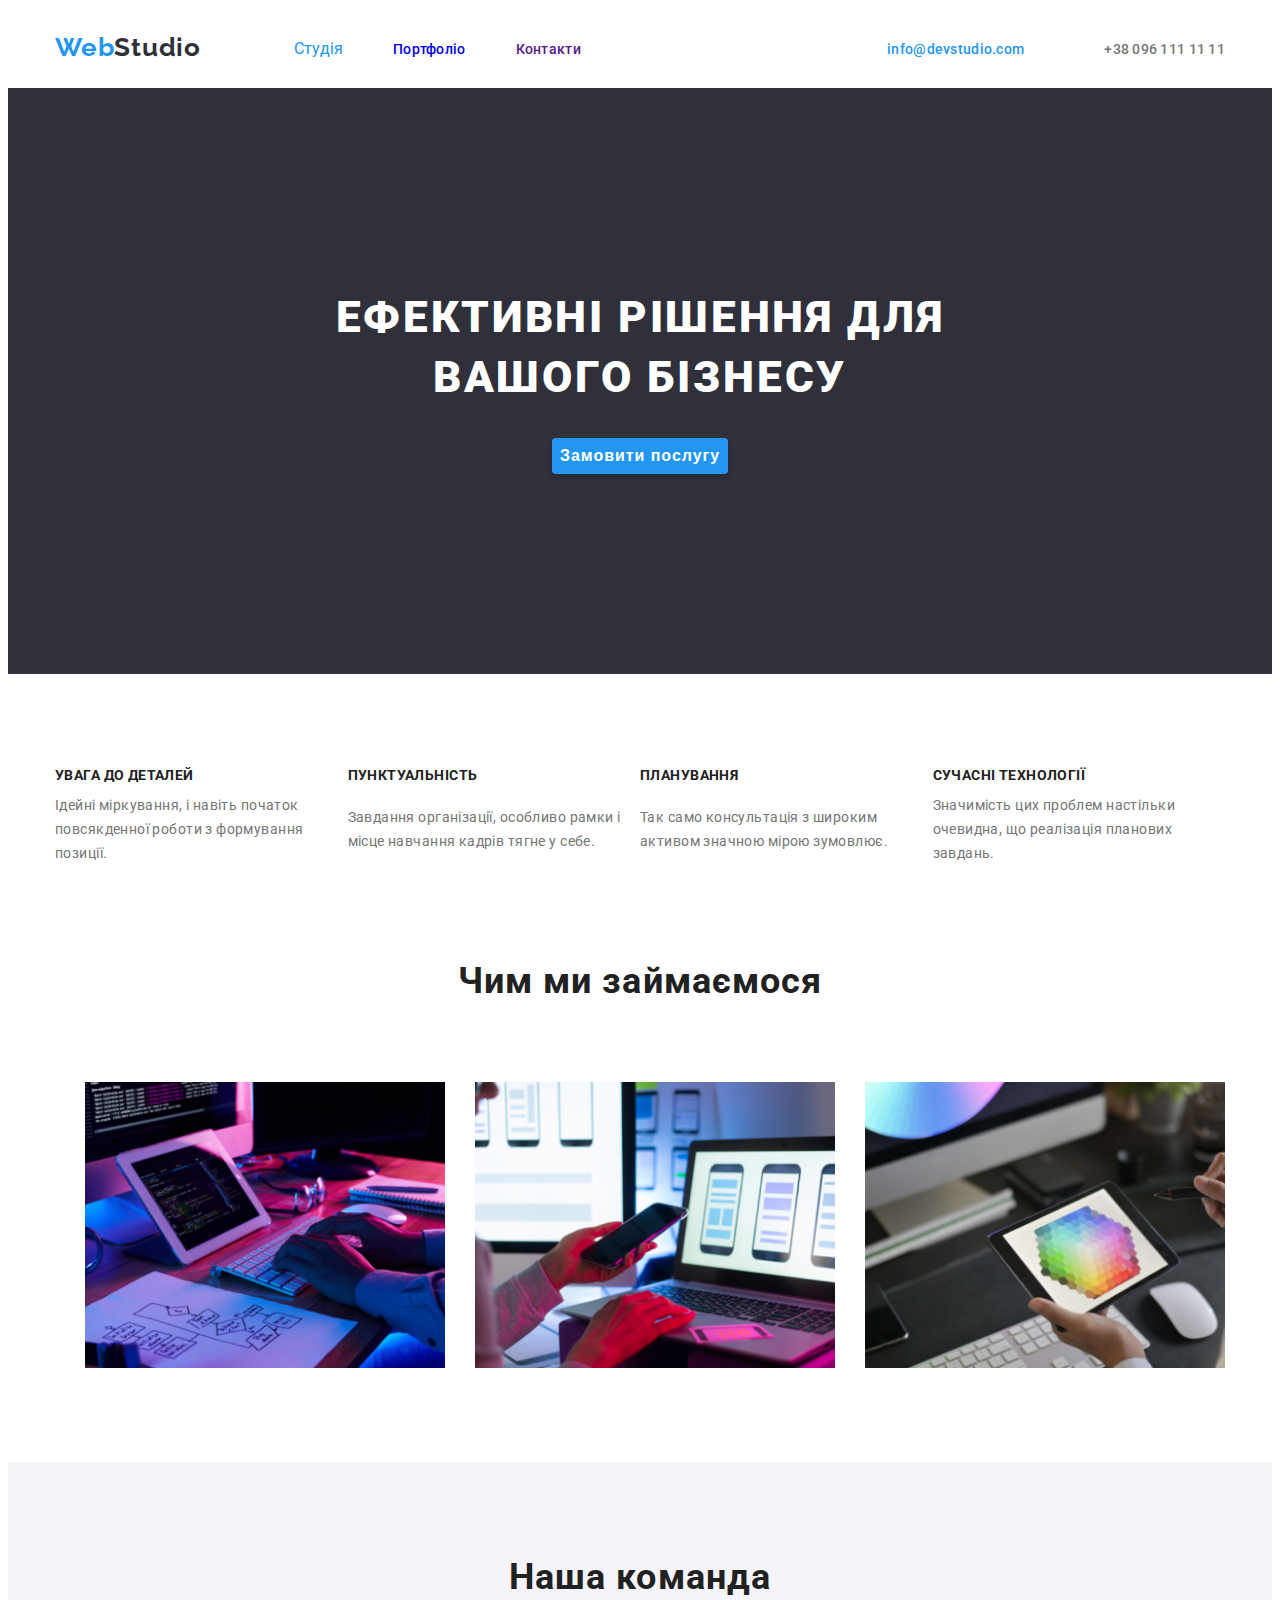
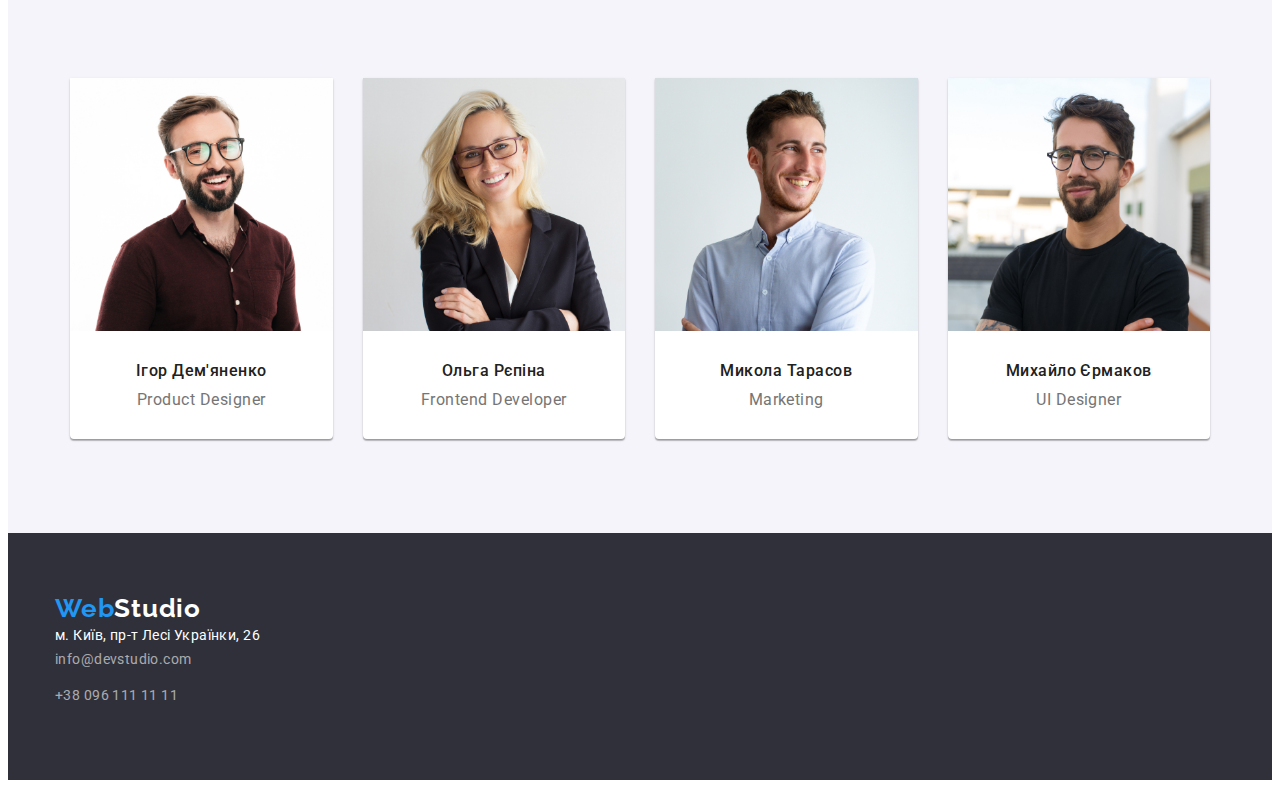
<file: index.html>
<!DOCTYPE html>
<html lang="uk">
   <head>
     <meta charset="UTF-8" />
     <meta http-equiv="X-UA-Compatible" content="IE=edge" />
     <meta name="viewport" content="width=device-width, initial-scale=1.0" />
     <title>Document</title>
     <link rel="preconnect" href="https://fonts.googleapis.com" />
     <link rel="preconnect" href="https://fonts.gstatic.com" crossorigin />
     <link
      href="https://fonts.googleapis.com/css2?family=Montserrat:wght@400;700&family=Raleway:wght@700&family=Roboto:wght@400;500;700;900&display=swap"
      rel="stylesheet"/>
     <link
      rel="stylesheet"
      href="https://cdnjs.cloudflare.com/ajax/libs/modern-normalize/1.0.0/modern-normalize.min.css"
      integrity="sha512-ISS7cAi1PEhQ8jnbJpJZMd29NlhNj4AWYyLOSp2CE/CsHxTCu+r+t0D2yoJudVrd0/8fTVPUVDzY5Tvli75u/g=="
      crossorigin="anonymous"/>

     <link rel="stylesheet" href="./css/styles.css" />
  </head>
  <body>
    <header class="page-header">
      <div class="container main">
        <a href="./index.html" class="logo"><span class="accent">Web</span>Studio</a>
        <nav>
          <ul class="site-nav list">
            <li class="item"><a href="" class="link-current">Студія</a></li>
            <li class="item">
              <a href="./portfolio.html" class="link">Портфоліо</a>
            </li>
            <li class="item"><a href="" class="link">Контакти</a></li>
          </ul>
        </nav>
        <ul class="contakt list">
          <li class="item">
            <a href="mailto:info@devstudio.com" class="contakt-link"
              >info@devstudio.com</a
            >
          </li>
          <li class="item">
            <a href="tel.:+380961111111" class="contakt-type"
              >+38 096 111 11 11</a
            >
          </li>
        </ul>
      </div>
    </header>
    <main>
      <!-- Герой-->
      <section class="section-heder content">
         <div class="container">
            <h1 class="section-title">Ефективні рішення для<br/>вашого бізнесу</h1>
            <button type="button" class="button">Замовити послугу</button>
          </div>
      </section>

        <section class="section-benefits">
          <div class="container">
             <h1 class="visually-hidden">Наші переваги</h1>
             <ul class="list-benefits">
               <li class="blok">
                 <h2 class="benefits-text list">УВАГА ДО ДЕТАЛЕЙ</h2>
                 <p class="desc">Ідейні міркування, і навіть початок повсякденної роботи з формування позиції.</p>
               </li>
               <li class="blok">
                 <h2 class="benefits-text list">ПУНКТУАЛЬНІСТЬ</h2>
                 <p class="desc">
                  Завдання організації, особливо рамки і місце навчання кадрів
                  тягне у себе.</p>
               </li>
               <li class="blok">
                 <h2 class="benefits-text list">ПЛАНУВАННЯ</h2>
                 <p class="desc">Так само консультація з широким активом значною мірою зумовлює.</p>
               </li>
               <li class="blok">
                 <h2 class="benefits-text list">СУЧАСНІ ТЕХНОЛОГІЇ</h2>
                 <p class="desc">
                  Значимість цих проблем настільки очевидна, що реалізація
                  планових завдань.</p>
               </li>
             </ul>
          </div>
        </section>

         <section class="section-subtitle aside">
           <div class="container">
              <h2 class="subtitle-text">Чим ми займаємося</h2>
             <ul class="subtitle-main">
               <li class="subtitle-list">
                 <div class="card">
                   <img src="./images/img1.jpg" alt="комп'ютер" width="370"/>
                 </div>
               </li>
               <li class="subtitle-list">
                 <div class="card">
                   <img src="./images/img2.jpg" alt="телефон" width="370"/>
                 </div>
               </li>
               <li class="subtitle-list">
                 <div class="card">
                   <img src="./images/img3.jpg" alt="комп'ютер" width="370"/>
                 </div>
               </li>
             </ul>
           </div>
        </section>

         <section class="team">
           <div class="container">
             <h2 class="team-title">Наша команда</h2>
             <ul class="team-main">
               <li class="team-list">
                 <div class="team-foto">
                   <img
                     src="./images/img4.jpg"
                     alt="Ігор Дем'яненко"
                     width="270"/>
                  </div>
                   <h3 class="team-name">Ігор Дем'яненко</h3>
                   <p class="team-role">Product Designer</p>
                </li>
                <li class="team-list">
                   <div class="team-foto">
                     <img src="./images/img5.jpg" alt="Ольга Рєпіна" width="270"/>
                   </div>
                   <h3 class="team-name">Ольга Рєпіна</h3>
                   <p class="team-role">Frontend Developer</p>
                 </li>
                 <li class="team-list">
                 <div class="team-foto">
                   <img src="./images/img6.jpg" alt="Микола Тарасов" width="270"/>
                 </div>
                   <h3 class="team-name">Микола Тарасов</h3>
                   <p class="team-role">Marketing</p>
                 </li>
                 <li class="team-list">
                   <div class="team-foto">
                     <img
                     src="./images/img7.jpg"
                     alt="Михайло Єрмаков"
                     width="270"/>
                   </div>
                   <h3 class="team-name">Михайло Єрмаков</h3>
                   <p class="team-role">UI Designer</p>
                 </li>
              </ul>
           </div>
        </section>
    </main>
       <footer>
          <section class="part">
             <div class="container">
                 <a href="./index.html" class="logo"><span class="accent">Web</span><span class="studio">Studio</span></a>
                  <address class="info">
                      м. Київ, пр-т Лесі Українки, 26
                  </address>
                 <address>
                   <ul class="info list">
                     <li>
                       <a href="mailto:info@devstudio.com" class="info-link">info@devstudio.com</a>
                     </li>
                     <li>
                       <a href="tel.:+380961111111" class="info-link">+38 096 111 11 11</a>
                     </li>
                   </ul>
               </address>
            </div>
        </section>
      </footer>
  </body>
</html>
</file>
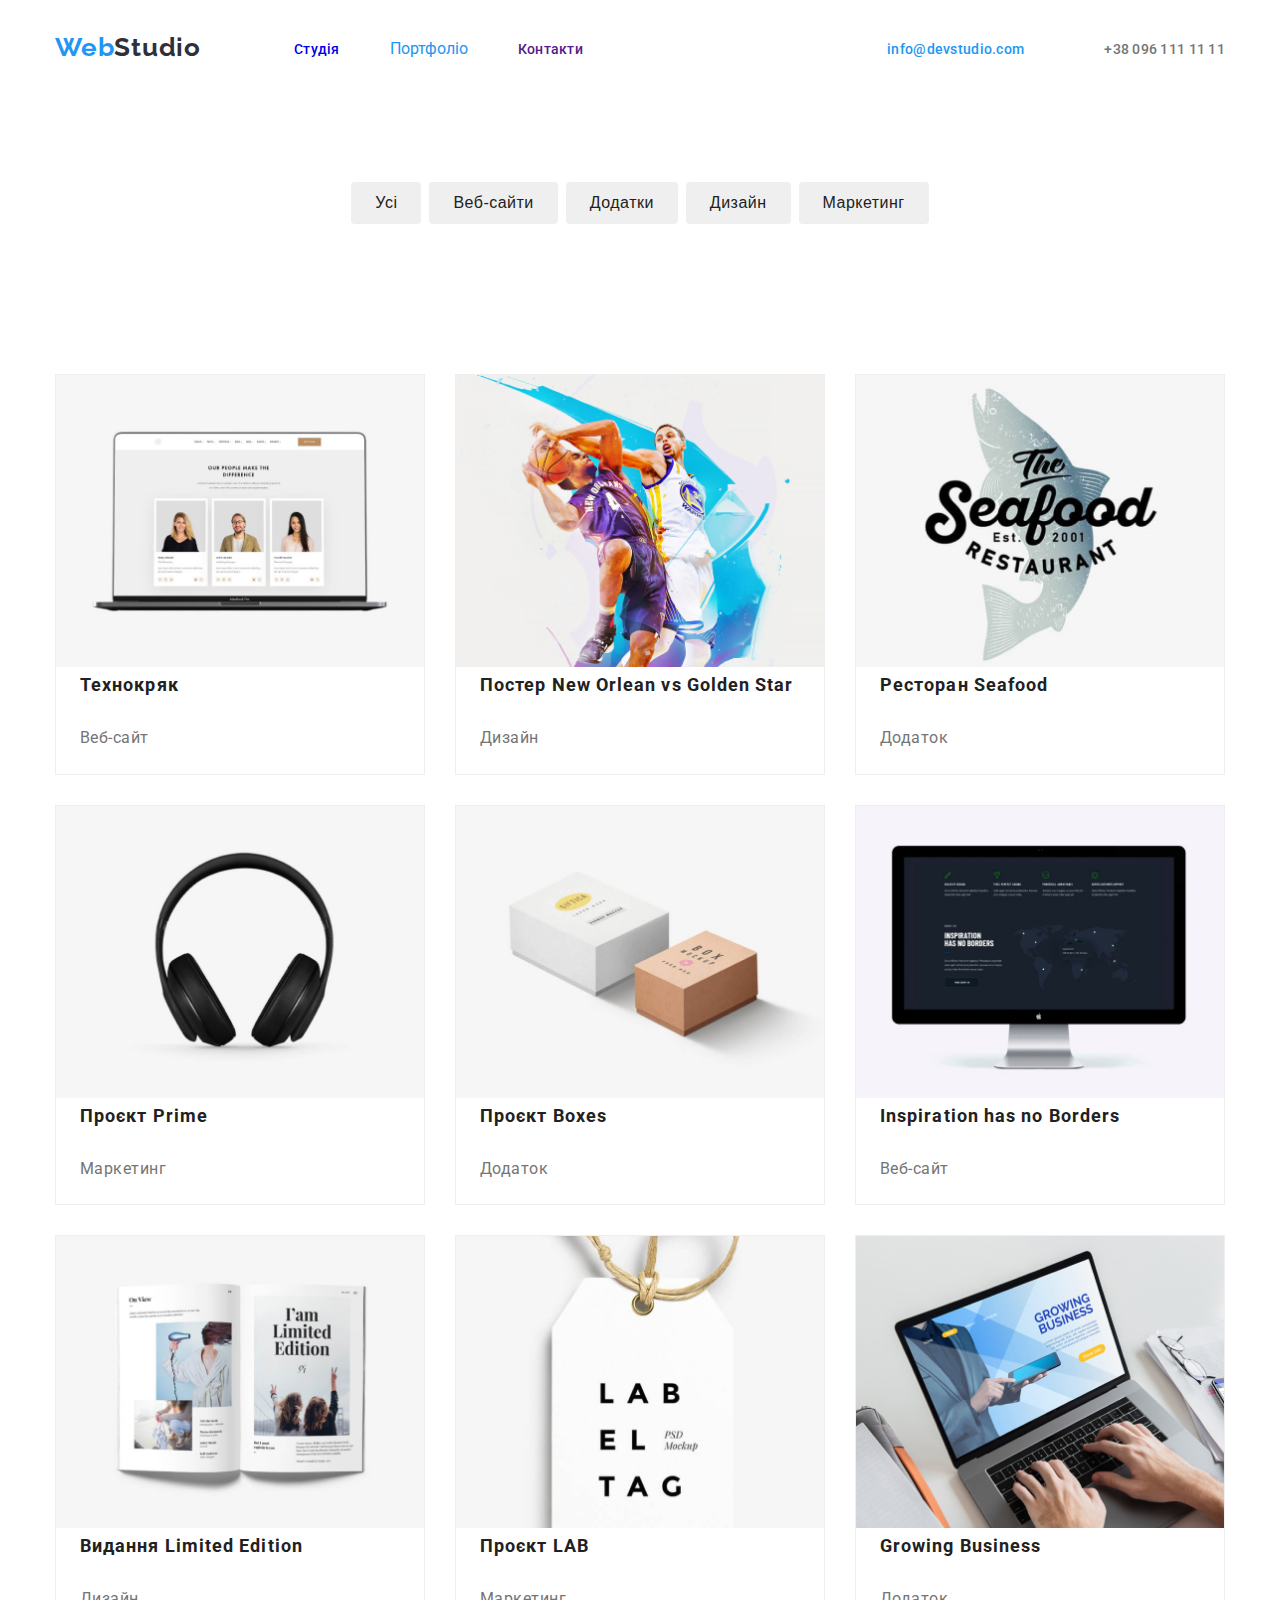
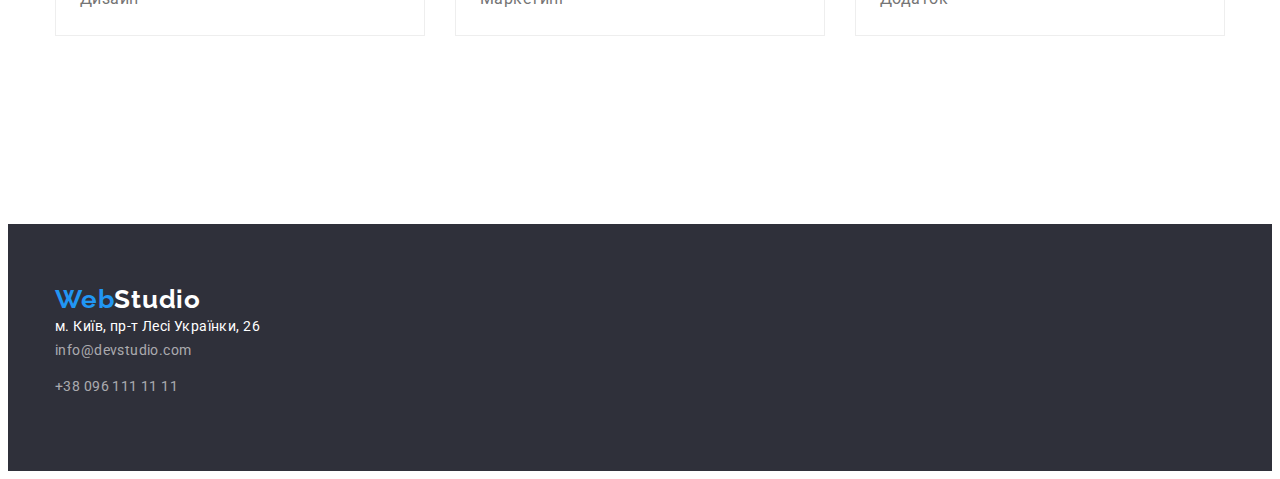
<file: portfolio.html>
<!DOCTYPE html>
<html lang="uk">
  <head>
    <meta charset="UTF-8"/>
    <meta http-equiv="X-UA-Compatible" content="IE=edge"/>
    <meta name="viewport" content="width=device-width, initial-scale=1.0"/>
    <title>Document</title>
    <link rel="preconnect" href="https://fonts.googleapis.com"/>
    <link rel="preconnect" href="https://fonts.gstatic.com" crossorigin />
    <link
      href="https://fonts.googleapis.com/css2?family=Montserrat:wght@400;700&family=Raleway:wght@700&family=Roboto:wght@400;500;700;900&display=swap"
      rel="stylesheet"/>
    <link
      rel="stylesheet"
      href="https://cdnjs.cloudflare.com/ajax/libs/modern-normalize/1.0.0/modern-normalize.min.css"
      integrity="sha512-ISS7cAi1PEhQ8jnbJpJZMd29NlhNj4AWYyLOSp2CE/CsHxTCu+r+t0D2yoJudVrd0/8fTVPUVDzY5Tvli75u/g=="/>
    <link rel="stylesheet" href="./css/styles.css"/>
  </head>
  <body>
    <header class="page-header">
      <div class="container main">
        <a href="./index.html" class="logo"><span class="accent">Web</span>Studio</a>
        <nav>
          <ul class="site-nav list">
            <li class="item"><a href="./index.html" class="link">Студія</a></li>
            <li class="item">
              <a href="./portfolio.html" class="link-current">Портфоліо</a>
            </li>
            <li class="item"><a href="" class="link">Контакти</a></li>
          </ul>
        </nav>
        <ul class="contakt list">
          <li class="item">
            <a href="mailto:info@devstudio.com" class="contakt-link"
              >info@devstudio.com</a>
          </li>
          <li class="item">
            <a href="tel.:+380961111111" class="contakt-type"
              >+38 096 111 11 11</a>
          </li>
        </ul>
      </div>
    </header>
    <main>
      <!--Герой-->
      <section class="section">
      <div class="container">
         <div class="button-list">
             <button type="button" class="button-type">Усі</button>
             <button type="button" class="button-type">Веб-сайти</button>
             <button type="button" class="button-type">Додатки</button>
             <button type="button" class="button-type">Дизайн</button>
             <button type="button" class="button-type">Маркетинг</button>
         </div>
         <section class="card-set">
                 <div class="list-card">
                     <img src="./images/img8.jpg" alt="Технокряк" width="370"/>
                     <h2 class="project-name">Технокряк</h2>
                     <p class="project-link">Веб-сайт</p>
                  </div>
                  <div class="list-card">
                     <img src="./images/img9.jpg" alt="Постер" width="370"/>
                     <h2 class="project-name">Постер New Orlean vs Golden Star</h2>
                     <p class="project-link">Дизайн</p>
                 </div>
                 <div class="list-card">
                     <img src="./images/img10.jpg"  alt="Ресторан Seafood" width="370"/>
                     <h2 class="project-name">Ресторан Seafood</h2>
                     <p class="project-link">Додаток</p>
                 </div>
                 <div class="list-card">
                     <img src="./images/img11.jpg" alt="Проєкт Prime" width="370"/>
                     <h2 class="project-name">Проєкт Prime</h2>
                     <p class="project-link">Маркетинг</p>
                 </div>
                 <div class="list-card">
                     <img src="./images/img12.jpg" alt="Проєкт Boxes" width="370"/>
                     <h2 class="project-name">Проєкт Boxes</h2>
                     <p class="project-link">Додаток</p>
                 </div>
                 <div class="list-card">
                     <img src="./images/img13.jpg" alt="Inspiration has no Borders" width="370"/>
                     <h2 class="project-name">Inspiration has no Borders</h2>
                     <p class="project-link">Веб-сайт</p>
                 </div>
                 <div class="list-card">
                     <img src="./images/img14.jpg" alt="Видання Limited Edition" width="370"/>
                     <h2 class="project-name">Видання Limited Edition</h2>
                     <p class="project-link">Дизайн</p>
                 </div>
                 <div class="list-card">
                     <img src="./images/img15.jpg" alt="Проєкт LAB" width="370"/>
                     <h2 class="project-name">Проєкт LAB</h2>
                     <p class="project-link">Маркетинг</p>
                 </div>
                 <div class="list-card">
                     <img src="./images/img16.jpg" alt="Growing Business" width="370"/>
                     <h2 class="project-name">Growing Business</h2>
                     <p class="project-link">Додаток</p>
                 </div>
                </div>  
            </section>      
    </main>
    <footer>
        <section class="part">
          <div class="container">
             <a href="./index.html" class="logo"><span class="accent">Web</span><span class="studio">Studio</span></a>
             <address class="info">
                 м. Київ, пр-т Лесі Українки, 26
             </address>
             <adress>
                 <ul class="info list">
                     <li>
                         <a href="mailto:info@devstudio.com" class="info-link">info@devstudio.com</a>
                     </li>
                     <li>
                         <a href="tel.:+380961111111" class="info-link">+38 096 111 11 11</a>
                     </li>
                 </ul>
             </address>
         </div>
       </section>
    </footer>
  </body>
</html>
</file>
<file: css/styles.css>
/*цвет основного текста чорный #212121;*/
/*вторичный цвет  #757575;*/
/*акцент  голубой #2196F3;*/
/*цвет фона background: #FFFFFF; */
/* вторичный цвет фона background: #2F303A; */
:root {
  --primary-text-color: #212121;
  --title-text-color: #757575;
  --accent-color: #2196f3;
  --primary-white-color: #ffffff;
  --title-background-color: #2f303a;
}

body {
  color: var(--primary-text-color);
  font-family: "Roboto", sans-serif;
}

.list {
  margin: 0;
  padding: 0;
  list-style: none;
}

img {
  display: block;
  max-width: 100%;
  height: auto;
}

h1,
h2,
h3,
h4,
h5,
h6,
p {
  margin: 0;
}

.container {
  align-items: center;
  width: 1170px;
  margin-left: auto;
  margin-right: auto;
  padding-left: 15px;
  padding-right: 15px;
  /* outline: 2px solid brown; */
}

section {
  padding-top: 94px;
  padding-bottom: 94px;
}

/* Шапка */

.main {
  display: flex;
  height: 80px;
}

.page-header {
  border-botton: 1px solid #ECECEC;
}

.logo {
  margin-right: 93px;
  color: var(--title-background-color);
  font-family: "Raleway", sans-serif;
  font-weight: 700;
  font-size: 26px;
  line-height: 1.2;
  letter-spacing: 0.03em;
  text-decoration: none;
}
.accent {
  color: var(--accent-color);
}

/* site-nav list */

.site-nav {
  display: flex;
}

.site-nav .item + .item {
  margin-left: 50px;
}

.link {
  padding-top: 32px;
  padding-bottom: 32px;

  font-weight: 500;
  font-size: 14px;
  line-height: 1.14;
  letter-spacing: 0.02em;
  text-decoration: none;
}

.link-current {
  padding-top: 32px;
  padding-bottom: 32px;
  color: var(--accent-color);
  text-decoration: none;
}

.link:focus,
.link:hover {
  color: var(--accent-color);
}

/* contakt list */

.contakt {
  display: flex;
  margin-left: auto;
}

.contakt .item + .item {
  margin-left: 40px;
}

.contakt-link {
  color: var(--accent-color);
  text-decoration: none;
  font-style: normal;
  font-weight: 500;
  font-size: 14px;
  line-height: 1.14;
  letter-spacing: 0.02em;
}
.contakt-link:focus,
.contakt-link:hover {
  color: var(--accent-color);
}
.contakt-type {
  padding-left: 40px;
  color: var(--title-text-color);
  text-decoration: none;
  font-style: normal;
  font-weight: 500;
  font-size: 14px;
  line-height: 1.14px;
  letter-spacing: 0.02em;
}
.contakt-type:focus,
.contakt-type:hover {
  color: var(--title-text-color);
}

/* Герой */

/* секція */

.list-benefits {
  display: flex;
  list-style: none;
  padding-left: 0;
  margin-block-start: 0;
  margin-block-end: 0;
}

.section-heder {
  background-color: var(--title-background-color);
  text-align: center;
}

.content {
  padding-top: 200px;
  padding-bottom: 200px;
}
.section-title {
  margin-top: 0;
  margin-bottom: 30px;

  color: var(--primary-white-color);
  font-weight: 900;
  font-size: 44px;
  line-height: 1.36;
  text-align: center;
  letter-spacing: 0.06em;
  text-transform: uppercase;
}
.button {
  display: inline-block;
  min-width: 152px;
  border-radius: 4px;
  padding: 11px, 24px;

  color: var(--primary-white-color);
  background: var(--accent-color);
  font-weight: 700;
  font-size: 16px;
  line-height: 1.88;
  letter-spacing: 0.06em;
  text-align: center;
  cursor: pointer;
  box-shadow: 0px 4px 4px rgba(0, 0, 0, 0.15);
  border-color: transparent;
}

.button:hover,
.button:focus {
  color: var(--primary-white-color);
  background-color: var(--accent-color);
}



/* Наші переваги */

.visually-hidden {
  position: absolute;
  white-space: nowrap;
  width: 1px;
  height: 1px;
  overflow: hidden;
  border: 0;
  padding: 0;
  clip: rect(0 0 0 0);
  clip-path: inset(50%);
  margin: -1px;
}

.benefits-text {
  margin-bottom: 10px;
  font-weight: 700;
  font-size: 14px;
  line-height: 1.14;
  letter-spacing: 0.03em;
  text-transform: uppercase;
}

.desc {
  color: var(--title-text-color);
  font-weight: 400;
  font-size: 14px;
  line-height: 1.71;
  letter-spacing: 0.03em;
}

.blok {
  display: flex;
  flex-wrap: wrap;
}

.list-benefits .blok {
  width: 380px;
}

/* Чим ми займаємось */

.subtitle-text {
  margin-top: 0;
  margin-bottom: 50px;

  color: var(--primary-text-color);
  font-weight: 700;
  font-size: 36px;
  line-height: 1.17;
  letter-spacing: 0.03em;
  text-align: center;
}

.aside {
  padding-top: 0px;
}

.subtitle-main {
  margin: 0;
  padding: 0;
  display: flex;
  max-width: 100%;
  height: auto;
  justify-content: center;
  flex-wrap: wrap;
  margin-left: calc(-1*30);
  margin-top: calc(-1*30);
}

.subtitle-main > .subtitle-list {
  margin-left: 30px;
  margin-top: 30px;
  flex-basis: calc(100% / 3 - 30px);
}
.subtitle-list {
  list-style: none; 
} 

/* Наша команда */

.team {
  background: #f5f4fa;
}

.team-main {
  margin: 0;
  padding: 0;
  list-style: none;
  display: flex;
  flex-wrap: wrap;
  justify-content: center;
  margin-left: calc(-1*30);
  margin-top: calc(-1*30);
}

.team-main > .team-list {
  margin-right: 30px;
  margin-top: 30px;
  flex-basis: calc(100% / 4 - 30px);
}

.team-list:nth-child(4n) {
  margin-right: 0px;
}

.team-list {
  background: #FFFFFF;
  box-shadow: 0px 1px 3px rgba(0, 0, 0, 0.12), 0px 1px 1px rgba(0, 0, 0, 0.14), 0px 2px 1px rgba(0, 0, 0, 0.2);
  border-radius: 0px 0px 4px 4px;
  
}
.team-title {
  margin-top: 0px;
  margin-bottom: 50px;

  color: var(--primary-text-color);
  font-weight: 700;
  font-size: 36px;
  line-height: 1.17;
  letter-spacing: 0.03em;
  text-align: center;
}
.team-name {
  margin-top: 30px;
  margin-bottom: 10px;

  color: var(--primary-text-color);
  font-weight: 500;
  font-size: 16px;
  line-height: 1.19;
  letter-spacing: 0.03em;
  text-align: center;
}
.team-role {
  margin-top: 0px;
  margin-bottom: 0px;
  padding-bottom: 30px;

  color: var(--title-text-color);
  font-weight: 400;
  font-size: 16px;
  line-height: 1.19;
  letter-spacing: 0.03em;
  text-align: center;
 }

/* Футер */

.info {
  color: #ffffff;
  font-style: normal;
  font-weight: 400;
  font-size: 14px;
  line-height: 1.71;
  letter-spacing: 0.03em;
  margin-top: 0px;
}

.studio {
  color: var(--primary-white-color);
}

.info-link {
  margin-bottom: 12px;
  display: inline-block;
  color: rgba(255, 255, 255, 0.6);
  font-weight: 400;
  font-size: 14px;
  line-height: 1.71;
  letter-spacing: 0.03em;
  text-decoration: none;
}
.part {
  padding-top: 60px;
  padding-bottom: 60px;
  background-color: var(--title-background-color);
}

/* Портфоліо */

/* Герой */

.button-type {
  padding: 6px 22px;
  margin-right: 8px;
  
  color: var(--primary-text-color);
  font-weight: 500;
  font-size: 16px;
  line-height: 1.63;
  text-align: center;
  letter-spacing: 0.03em;
  cursor: pointer;
  border-radius: 4px;
  border-color: transparent;
}

.button-type:hover,
.button-type:focus {
  color: #ffffff;
  background-color: var(--accent-color);
}

.button-list {
  padding-bottom: 56px;
  padding-left: 0px;
  display: flex;
  justify-content: center;
}

.button-type:last-child {
  margin-right: 0px;
}

.project-name {
  margin-top: 0px;
  margin-left: 24px;
  margin-bottom: 4px;
  margin-right: 24px;

  font-weight: 700;
  font-size: 18px;
  line-height: 2;
  letter-spacing: 0.06em;
}

.project-link {
  margin-top: 20px;
  margin-left: 24px;
  margin-bottom: 20px;
  margin-right: 24px;

  color: var(--title-text-color);
  font-weight: 400;
  font-size: 16px;
  line-height: 1.88;
  letter-spacing: 0.03em;
}

.card-set {
  list-style: none;
  flex-wrap: wrap;
  display: flex;
}

.list-card  {
  width: 370px;
  box-sizing: border-box;
  border: 1px solid #EEEEEE;
  margin-right: 30px;
  margin-bottom: 30px;
}

.list-card:nth-child(3n) {
  margin-right: 0px; 
}

.list-card:nth-last-child(-n + 3) { 
  margin-bottom: 0px;
  }
</file>
